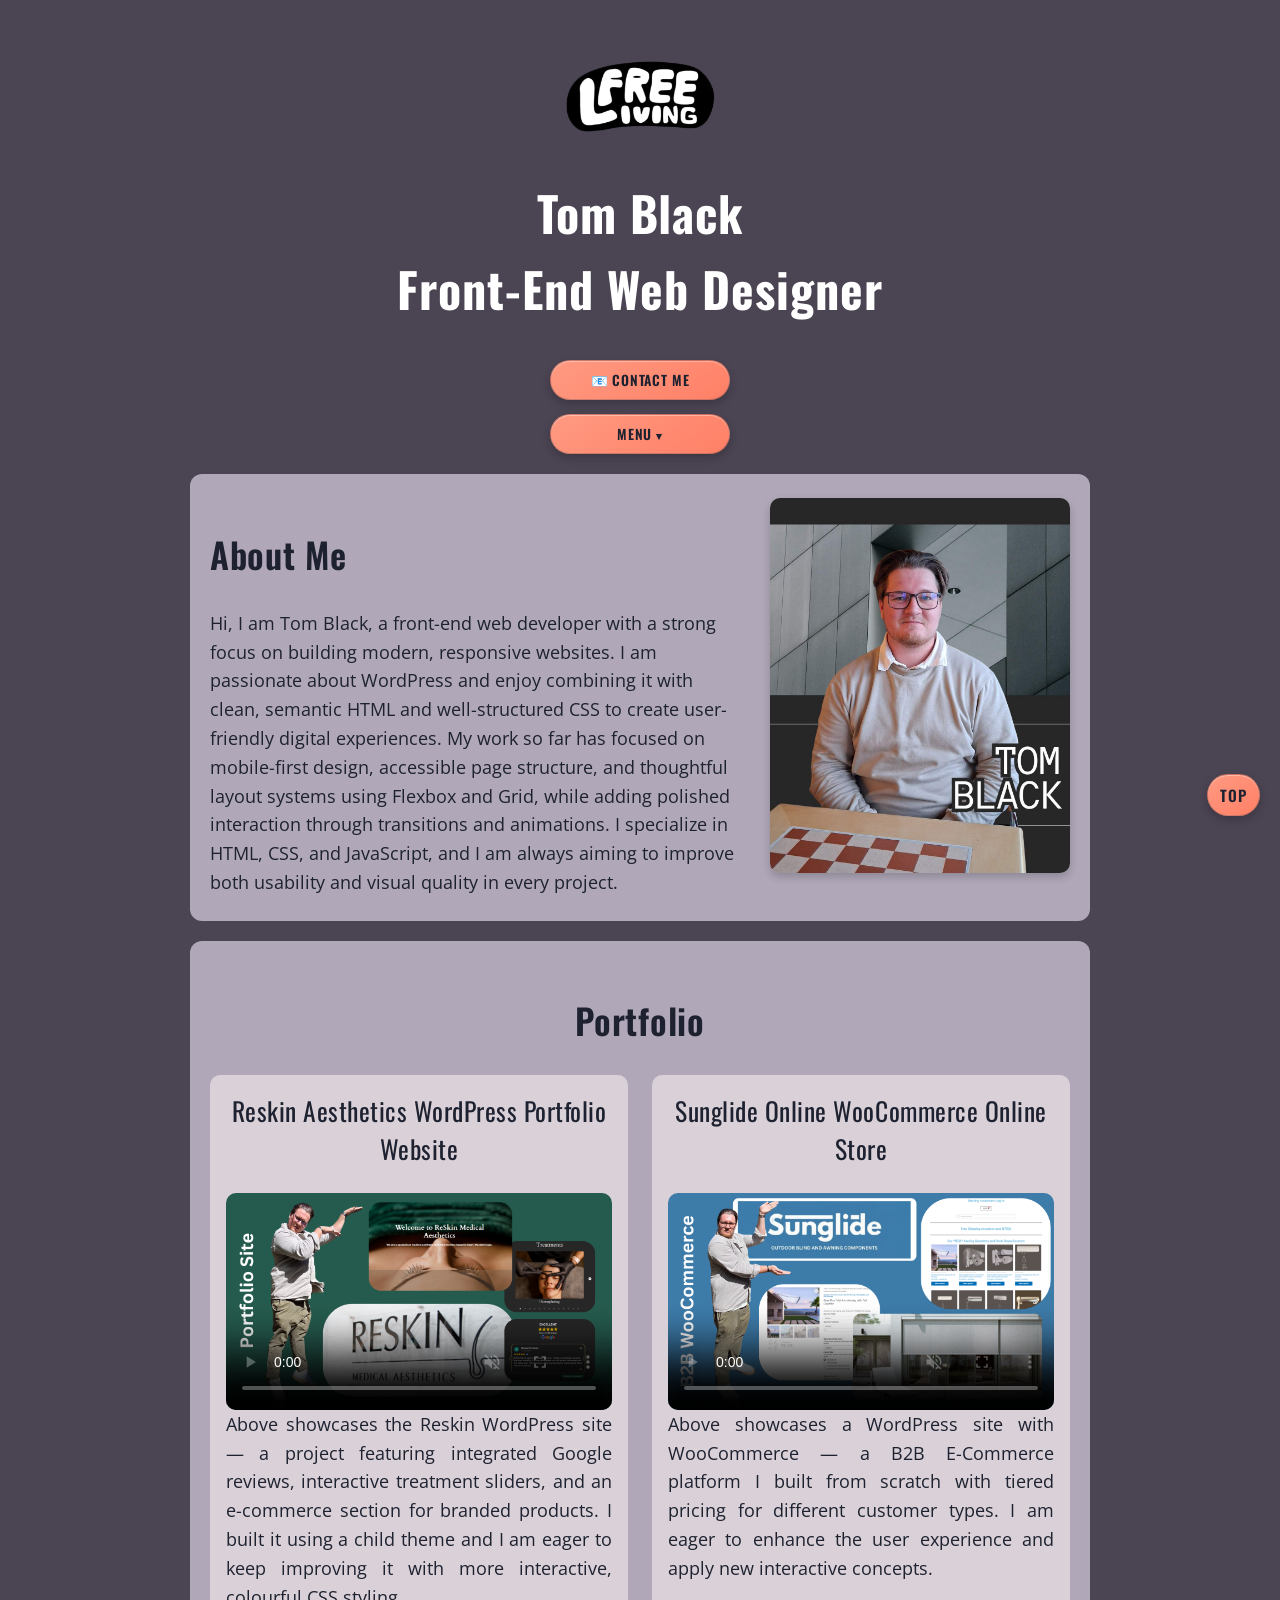
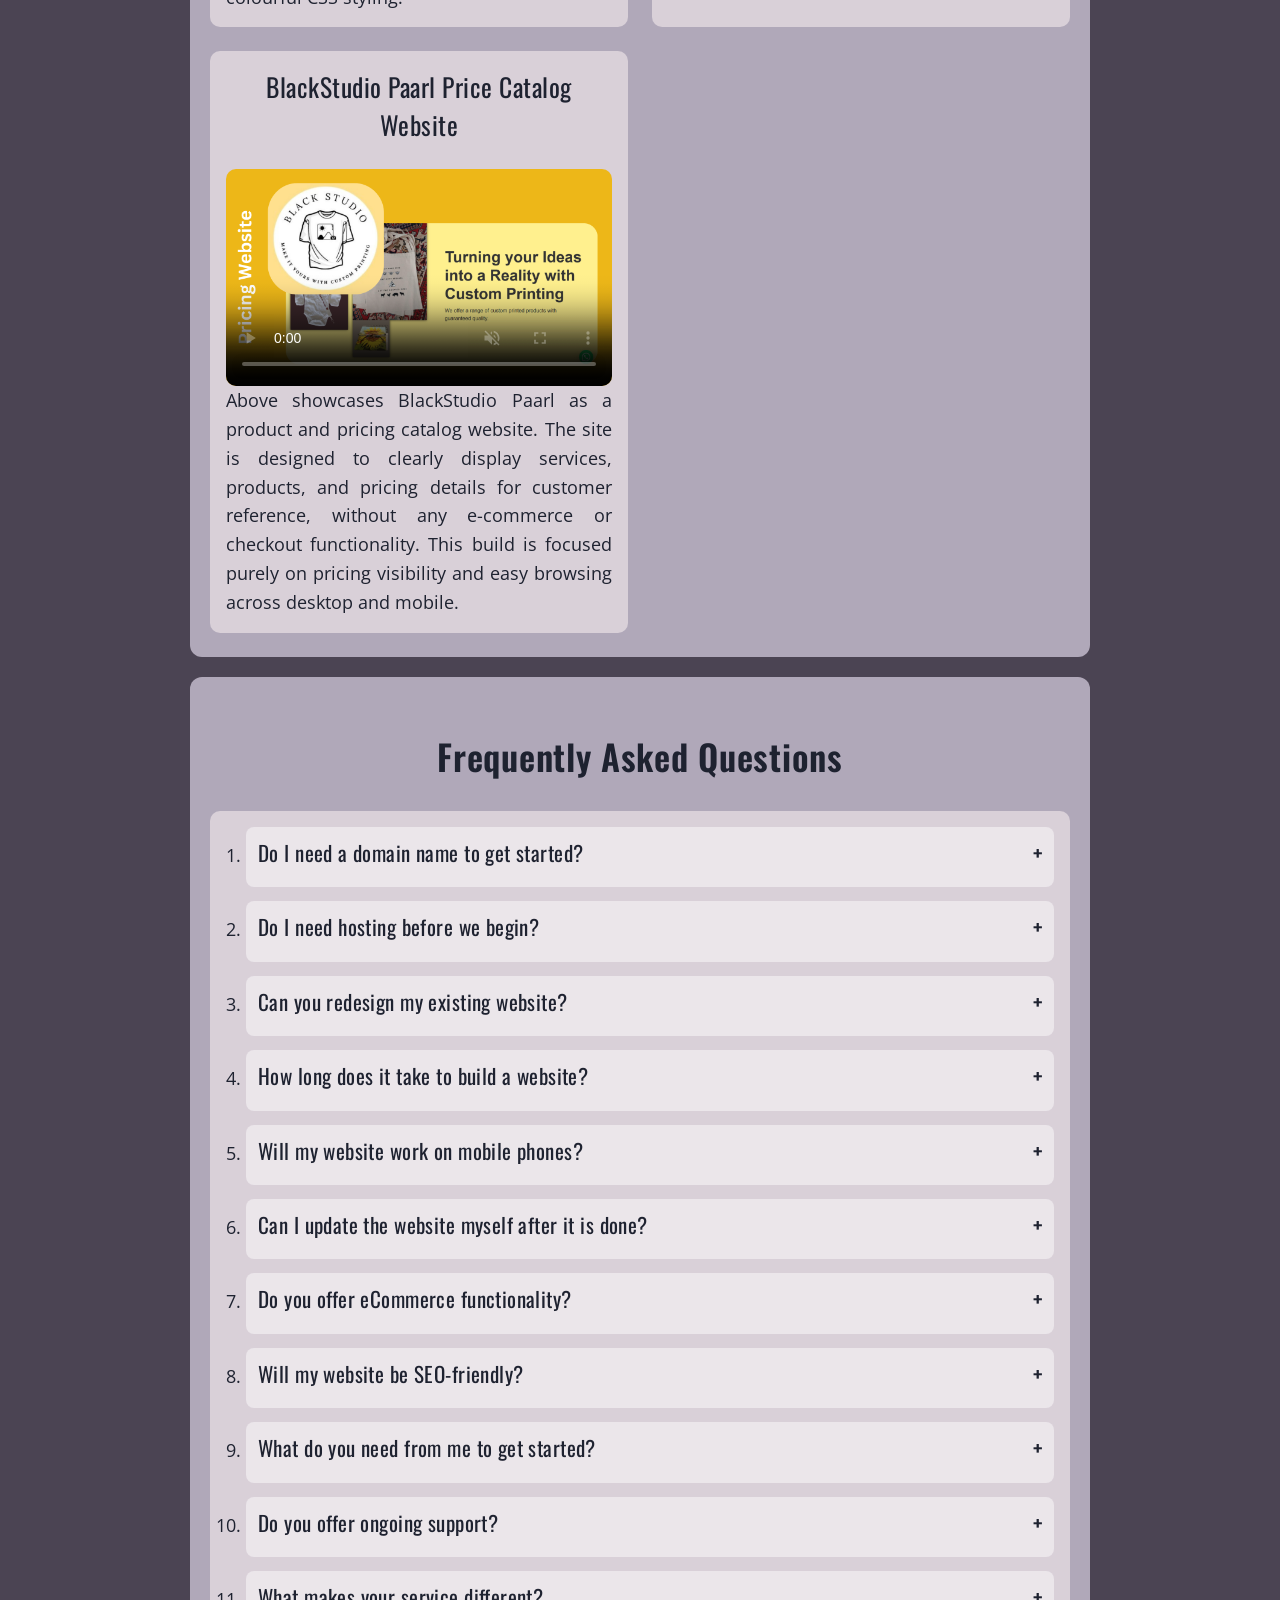
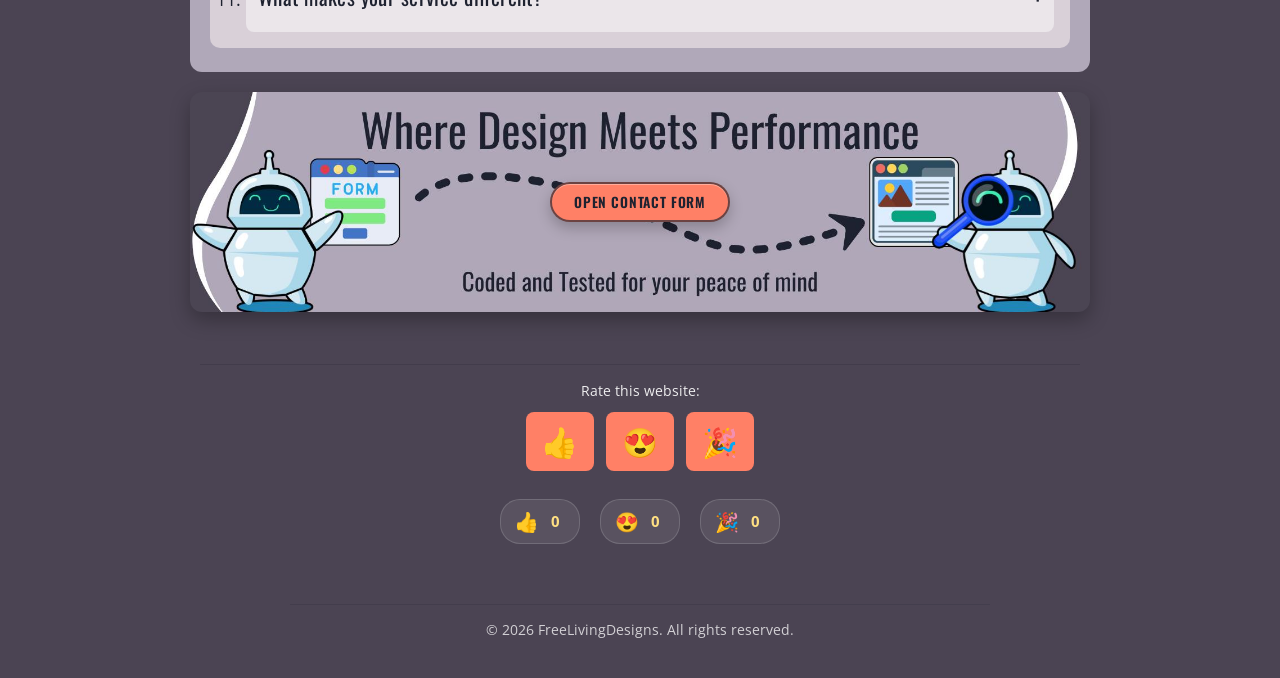
<file: index.html>
<!DOCTYPE html>
<html lang="en">
<head>
  <meta charset="UTF-8">
  <meta name="viewport" content="width=device-width, initial-scale=1.0">
  <link rel="preconnect" href="https://fonts.googleapis.com">
  <link rel="preconnect" href="https://fonts.gstatic.com" crossorigin>
  <link rel="stylesheet" href="https://fonts.googleapis.com/css2?family=Oswald:wght@400;600;700&family=Open+Sans:ital,wght@0,400;0,600;1,400&display=swap">
  <link rel="stylesheet" href="styles.css">
  <title>FreeLivingDesigns Portfolio Site</title>
</head>
<body id="top">
<a class="skip-link" href="#main-content">Skip to main content</a>
<span id="menu-closed" class="menu-state" aria-hidden="true"></span>
<span id="menu-open" class="menu-state" aria-hidden="true"></span>
<!-- site logo -->
<img src="images/freelivinglogo.png" alt="FreeLivingDesigns Logo" class="logo" decoding="async">
  
<!-- Header with site title and navigation -->
  <header>
    <h1>Tom Black <br>
        Front-End Web Designer</h1>
    <nav aria-label="Primary">
      <ul class="nav-list">
        <li><button id="contact-btn" class="nav-btn" style="margin: 0; padding: 8px 14px; background: linear-gradient(145deg, #ff9a82, #FF8066); color: #1E2230; border: none; border-radius: 999px; font-size: 0.86rem; font-weight: 600; cursor: pointer; box-shadow: 0 4px 10px rgba(0, 0, 0, 0.2), inset 0 1px 0 rgba(255, 255, 255, 0.35); transition: all 0.2s ease; font-family: 'Oswald', 'Arial Narrow', Arial, sans-serif; letter-spacing: 0.06em; text-transform: uppercase; border: 1px solid rgba(30, 34, 48, 0.22);">📧 Contact Me</button></li>
        <li class="nav-dropdown">
          <a class="menu-toggle menu-toggle-open" href="#menu-open" aria-haspopup="true">Menu</a>
          <a class="menu-toggle menu-toggle-close" href="#menu-closed" aria-haspopup="true">Menu</a>
          <ul class="dropdown-list">
            <li><a href="#about">About Me</a></li>
            <li><a href="#portfolio">Portfolio</a></li>
            <li><a href="#faq">FAQ</a></li>
          </ul>
        </li>
      </ul>
    </nav>
  </header>

  <main id="main-content">
    <!-- About Me section -->
  <section id="about">
    <div class="about-text">
      <h2>About Me</h2>
      <p>Hi, I am Tom Black, a front-end web developer with a strong focus on building modern, responsive websites. I am passionate about WordPress and enjoy combining it with clean, semantic HTML and well-structured CSS to create user-friendly digital experiences. My work so far has focused on mobile-first design, accessible page structure, and thoughtful layout systems using Flexbox and Grid, while adding polished interaction through transitions and animations. I specialize in HTML, CSS, and JavaScript, and I am always aiming to improve both usability and visual quality in every project.</p>
    </div>
    <img src="images/tom.jpg" alt="Tom Black, a front-end web designer with glasses and reddish-brown hair, sitting at a table in a modern office with geometric wall panels. He wears a light beige sweater over a white collared shirt and has a composed, professional expression. A red and white checkered board is visible on the table in front of him. Text reading TOM BLACK appears to the right of his image." class="profile-image" loading="lazy" decoding="async">
  </section>
    <!-- Portfolio section -->
<section id="portfolio">
  <h2>Portfolio</h2>
  <div class="portfolio-grid">

    <!-- Project 1 -->
    <article class="project-card">
      <h3>Reskin Aesthetics WordPress Portfolio Website</h3>
      <figure>
        <video controls loop muted preload="metadata" poster="images/reskin-cover.png">
          <source src="videos/reskin.mp4" type="video/mp4">
          Your browser does not support video playback.
        </video>
        <figcaption>Above showcases the Reskin WordPress site — a project featuring integrated Google reviews, interactive treatment sliders, and an e-commerce section for branded products. I built it using a child theme and I am eager to keep improving it with more interactive, colourful CSS styling.</figcaption>
      </figure>
    </article>

    <!-- Project 2 -->
    <article class="project-card">
      <h3>Sunglide Online WooCommerce Online Store</h3>
      <figure>
        <video controls loop muted preload="metadata" poster="images/sunglide-cover.png">
          <source src="videos/sunglideonline.mp4" type="video/mp4">
          Your browser does not support video playback.
        </video>
        <figcaption>Above showcases a WordPress site with WooCommerce — a B2B E-Commerce platform I built from scratch with tiered pricing for different customer types. I am eager to enhance the user experience and apply new interactive concepts.</figcaption>
      </figure>
    </article>

    <!-- Project 3 -->
    <article class="project-card">
      <h3>BlackStudio Paarl Price Catalog Website</h3>
      <figure>
        <video controls loop muted preload="metadata" poster="images/Blackstudiopaarl-cover.png">
          <source src="videos/Blackstudio.mp4" type="video/mp4">
          Your browser does not support video playback.
        </video>
        <figcaption>Above showcases BlackStudio Paarl as a product and pricing catalog website. The site is designed to clearly display services, products, and pricing details for customer reference, without any e-commerce or checkout functionality. This build is focused purely on pricing visibility and easy browsing across desktop and mobile.</figcaption>
      </figure>
    </article>

  </div>
</section>

<!-- FAQ section -->
<section id="faq">
  <h2>Frequently Asked Questions</h2>
  <div class="faq-box">
    <ol class="faq-list">
      <li>
        <h3>Do I need a domain name to get started?</h3>
        <p>Not at all. I can help you secure a domain through a trusted provider, or work with your existing domain if you already have one. Whether you are starting fresh or rebuilding, I have got you covered.</p>
      </li>
      <li>
        <h3>Do I need hosting before we begin?</h3>
        <p>No. I will guide you through the best hosting options based on your needs and budget. If you already have hosting, I can use that too.</p>
      </li>
      <li>
        <h3>Can you redesign my existing website?</h3>
        <p>Absolutely. If your current site feels outdated or underperforms, I can rebuild it into a modern, high-converting design while keeping what works.</p>
      </li>
      <li>
        <h3>How long does it take to build a website?</h3>
        <p>Most websites are completed within 5-10 working days, depending on the size and complexity of the project.</p>
      </li>
      <li>
        <h3>Will my website work on mobile phones?</h3>
        <p>Yes. Every website is fully responsive and optimized for mobile, tablet, and desktop devices.</p>
      </li>
      <li>
        <h3>Can I update the website myself after it is done?</h3>
        <p>Definitely. I build user-friendly websites, especially with WordPress, and I can show you exactly how to make updates yourself.</p>
      </li>
      <li>
        <h3>Do you offer eCommerce functionality?</h3>
        <p>Yes. I can set up a full online store, including products, payments, and order management using WooCommerce.</p>
      </li>
      <li>
        <h3>Will my website be SEO-friendly?</h3>
        <p>Yes. Your website will be built with SEO best practices to help you rank better on Google and attract more traffic.</p>
      </li>
      <li>
        <h3>What do you need from me to get started?</h3>
        <p>Just the basics: your business info, any images or content you have, and a general idea of your style. If you do not have content yet, I can help with that too.</p>
      </li>
      <li>
        <h3>Do you offer ongoing support?</h3>
        <p>Yes. I offer ongoing support and maintenance to keep your website running smoothly after launch.</p>
      </li>
      <li>
        <h3>What makes your service different?</h3>
        <p>I focus on clean, modern design that actually converts visitors into customers. This is not just a pretty website, but one that works for your business.</p>
      </li>
    </ol>
  </div>
</section>
  </main>

  <section id="contact-banner" class="contact-banner" aria-label="Contact form call to action">
    <div class="contact-banner-content">
      <a class="nav-btn" href="contact/contact.html?ref=banner" aria-label="Open contact form page">Open Contact Form</a>
    </div>
  </section>


  <!-- Footer section -->
  <footer id="footer-feedback">
    <div class="feedback-section">
      <p class="feedback-label">Rate this website:</p>
      <div class="feedback-buttons">
        <button class="emoji-btn" data-emoji="👍" title="Thumbs Up">👍</button>
        <button class="emoji-btn" data-emoji="😍" title="Excited">😍</button>
        <button class="emoji-btn" data-emoji="🎉" title="Party">🎉</button>
      </div>
      <div class="emoji-counters">
        <div class="counter" id="counter-up"><span class="emoji-icon">👍</span> <span class="count">0</span></div>
        <div class="counter" id="counter-excited"><span class="emoji-icon">😍</span> <span class="count">0</span></div>
        <div class="counter" id="counter-party"><span class="emoji-icon">🎉</span> <span class="count">0</span></div>
      </div>
      <p id="vote-session-message" class="vote-session-message" aria-live="polite"></p>
    </div>
    <p class="copyright">&copy; 2026 FreeLivingDesigns. All rights reserved.</p>
  </footer>



  <a id="scroll-step" class="scroll-top scroll-top-stage1" href="#scroll-step" aria-label="Activate scroll to top">Top</a>
  <a class="scroll-top scroll-top-stage2" href="#top" aria-label="Scroll back to top">↑ Top</a>
  <script src="script.js"></script>
</body>
</html>
</file>
<file: styles.css>
:root {
  --hero-color: #845EC2;
  --main-bg: #4B4453;
  --subsection-bg: #B0A8B9;
  --button-color: #FF8066;
  --text-color: #FFFFFF;
  --text-on-light: #1E2230;
  --text-on-button: #1E2230;
  --focus-color: #FFE082;
}

* {
  box-sizing: border-box;
}

html {
  scroll-behavior: smooth;
}

/* ─── ANIMATIONS ─── */
@keyframes fadeIn {
  from {
    opacity: 0;
    transform: translateY(20px);
  }
  to {
    opacity: 1;
    transform: translateY(0);
  }
}

@keyframes gratitudeFlash {
  0% {
    opacity: 0;
    transform: scale(0.8);
  }
  25% {
    opacity: 1;
    transform: scale(1.08);
  }
  100% {
    opacity: 1;
    transform: scale(1);
  }
}

@keyframes revealFeedbackForm {
  from {
    opacity: 0;
    transform: translateY(12px);
  }
  to {
    opacity: 1;
    transform: translateY(0);
  }
}

@keyframes celebrationFloat {
  0% {
    opacity: 1;
    transform: translateY(0) scale(1);
  }
  70% {
    opacity: 1;
  }
  100% {
    opacity: 0;
    transform: translateY(-100vh) scale(0.5) rotate(360deg);
  }
}

/* ─── BASE / MOBILE-FIRST ─── */
body {
  margin: 0;
  padding: 14px;
  font-family: 'Open Sans', 'Segoe UI', Helvetica, Arial, sans-serif;
  font-size: clamp(1rem, 1.8vw, 1.125rem);
  text-align: center;
  background-color: var(--main-bg);
  color: var(--text-color);
}

.logo {
  max-width: 120px;
  height: auto;
  display: block;
  margin: 20px auto;
}

.hero {
  max-width: 1000px;
  margin: 0 auto 24px;
  padding: 28px 20px;
  background-color: var(--hero-color);
  border-radius: 12px;
}

header {
  line-height: 1.6;
}

h1,
h2,
h3 {
  font-family: 'Oswald', 'Arial Narrow', Arial, sans-serif;
  letter-spacing: 0.02em;
}

h1 {
  font-size: clamp(1.8rem, 5vw, 3rem);
  font-weight: 700;
}

h2 {
  font-size: clamp(1.4rem, 3.5vw, 2.2rem);
  font-weight: 600;
}

h3 {
  font-size: clamp(1.1rem, 2.5vw, 1.6rem);
  font-weight: 400;
}

h1,
h2,
h3,
p,
figcaption,
li,
a {
  color: inherit;
}

header,
footer {
  color: var(--text-color);
}

.menu-state {
  position: fixed;
  top: 0;
  left: 0;
  width: 0;
  height: 0;
}

nav > ul {
  list-style: none;
  padding: 0;
  margin: 0 auto;
  display: flex;
  flex-direction: column;
  align-items: center;
  justify-content: center;
  gap: 8px;
  flex-wrap: nowrap;
}

nav a,
.menu-toggle {
  display: inline-block;
  text-decoration: none;
  padding: 8px 14px;
  border-radius: 999px;
  background: linear-gradient(145deg, #ff9a82, var(--button-color));
  border: 1px solid rgba(30, 34, 48, 0.22);
  color: var(--text-on-button);
  font-family: 'Oswald', 'Arial Narrow', Arial, sans-serif;
  font-weight: 600;
  font-size: 0.86rem;
  letter-spacing: 0.06em;
  text-transform: uppercase;
  box-shadow: 0 4px 10px rgba(0, 0, 0, 0.2), inset 0 1px 0 rgba(255, 255, 255, 0.35);
  transition: filter 0.2s ease, transform 0.2s ease, box-shadow 0.2s ease;
}

.nav-btn {
  display: inline-block;
  width: 180px;
  padding: 8px 14px;
  border-radius: 999px;
  background: linear-gradient(145deg, #ff9a82, var(--button-color));
  border: 1px solid rgba(30, 34, 48, 0.22);
  color: var(--text-on-button);
  font-family: 'Oswald', 'Arial Narrow', Arial, sans-serif;
  font-weight: 600;
  font-size: 0.86rem;
  letter-spacing: 0.06em;
  text-transform: uppercase;
  box-shadow: 0 4px 10px rgba(0, 0, 0, 0.2), inset 0 1px 0 rgba(255, 255, 255, 0.35);
  transition: filter 0.2s ease, transform 0.2s ease, box-shadow 0.2s ease;
  cursor: pointer;
  text-align: center;
}

.nav-dropdown {
  width: 180px;
  position: relative;
}

.menu-toggle {
  cursor: pointer;
  width: 100%;
  text-align: center;
}

.menu-toggle-close {
  display: none;
}

.menu-toggle::after {
  content: " \25be";
  font-size: 0.78em;
}

#menu-open:target ~ header .menu-toggle::after {
  content: " \25b4";
}

#menu-open:target ~ header .menu-toggle-open {
  display: none;
}

#menu-open:target ~ header .menu-toggle-close {
  display: inline-block;
}

.dropdown-list {
  position: absolute;
  top: calc(100% + 8px);
  left: 0;
  min-width: 100%;
  list-style: none;
  margin: 0;
  padding: 8px;
  display: flex;
  flex-direction: column;
  gap: 8px;
  background: rgba(75, 68, 83, 0.96);
  border: 1px solid rgba(255, 255, 255, 0.2);
  border-radius: 12px;
  box-shadow: 0 14px 26px rgba(0, 0, 0, 0.35);
  z-index: 50;
  opacity: 0;
  visibility: hidden;
  pointer-events: none;
  transform: translateY(-6px);
  transition: opacity 0.18s ease, transform 0.18s ease, visibility 0s linear 0.18s;
}

#menu-open:target ~ header .dropdown-list {
  opacity: 1;
  visibility: visible;
  pointer-events: initial;
  transform: translateY(0);
  transition: opacity 0.18s ease, transform 0.18s ease;
}

.dropdown-list a {
  display: block;
  width: 100%;
  box-sizing: border-box;
  text-align: center;
}

/* Fallback for older browsers without flex gap support. */
@supports not (gap: 1rem) {
  nav > ul > li + li {
    margin-top: 14px;
  }
}

nav a:hover,
nav a:focus-visible,
.menu-toggle:hover,
.menu-toggle:focus-visible,
.nav-btn:hover,
.nav-btn:focus-visible {
  filter: brightness(1.04);
  transform: translateY(-3px);
  box-shadow: 0 8px 16px rgba(0, 0, 0, 0.25), inset 0 1px 0 rgba(255, 255, 255, 0.38);
}

nav a:active,
.menu-toggle:active,
.nav-btn:active {
  transform: translateY(-1px);
}

a:focus-visible,
button:focus-visible,
input[type="button"]:focus-visible,
input[type="submit"]:focus-visible,
.menu-toggle:focus-visible {
  outline: 3px solid var(--focus-color);
  outline-offset: 2px;
}

main {
  max-width: 900px;
  margin: 0 auto;
}

section {
  margin: 20px 0;
  padding: 20px 14px;
  background-color: var(--subsection-bg);
  color: var(--text-on-light);
  border-radius: 12px;
  animation: fadeIn 0.6s ease both;
}

/* ─── ABOUT SECTION ─── */
#about {
  display: flex;
  flex-direction: column;
  align-items: center;
  gap: 20px;
}

.about-text {
  text-align: center;
}

/* ─── PORTFOLIO SECTION ─── */

.portfolio-grid {
  display: grid;
  grid-template-columns: 1fr;
  gap: 24px;
  margin-top: 20px;
}

.project-card {
  background-color: #D9D0D8;
  border-radius: 10px;
  padding: 16px;
  text-align: left;
  transition: transform 0.25s ease, box-shadow 0.25s ease;
}

.project-card:hover {
  transform: translateY(-4px);
  box-shadow: 0 8px 20px rgba(0, 0, 0, 0.25);
}

.project-card h3 {
  margin-top: 0;
  text-align: center;
}

video {
  width: 100%;
  height: auto;
  border-radius: 10px;
  display: block;
  position: relative;
  z-index: 10;
}

.profile-image {
  max-width: 260px;
  width: 100%;
  height: auto;
  border-radius: 10px;
  box-shadow: 0 4px 8px rgba(0, 0, 0, 0.2);
  display: block;
  flex-shrink: 0;
}

p,
figcaption {
  line-height: 1.6;
  max-width: 700px;
  margin: 0 auto;
}

figcaption {
  text-align: justify;
}

figure {
  margin: 0;
}

/* ─── FAQ SECTION ─── */
.faq-box {
  background-color: #d9d0d8;
  border-radius: 10px;
  padding: 16px;
  text-align: left;
  margin-top: 14px;
}

.faq-list {
  margin: 0;
  padding-left: 20px;
  display: grid;
  gap: 14px;
}

.faq-list li {
  background: rgba(255, 255, 255, 0.45);
  border-radius: 8px;
  padding: 12px;
}

.faq-list h3 {
  margin: 0 0 8px;
  font-size: 1rem;
  line-height: 1.35;
}

.faq-question {
  cursor: pointer;
  user-select: none;
  display: flex;
  align-items: center;
  justify-content: space-between;
}

.faq-question::after {
  content: "+";
  font-weight: 700;
  margin-left: 10px;
}

.faq-question.is-open::after {
  content: "-";
}

.faq-question:focus-visible {
  outline: 2px solid var(--focus-color);
  outline-offset: 3px;
  border-radius: 4px;
}

.faq-list p {
  margin: 0;
  max-width: none;
  text-align: left;
}

.skip-link {
  position: absolute;
  left: 12px;
  top: -48px;
  z-index: 1000;
  background: #111;
  color: #fff;
  padding: 10px 12px;
  border-radius: 8px;
  text-decoration: none;
}

.skip-link:focus {
  top: 12px;
}

/* ─── SCROLL-TO-TOP ─── */
.scroll-top {
  position: fixed;
  right: 16px;
  bottom: 72px;
  z-index: 5;
  display: inline-block;
  padding: 7px 10px;
  border-radius: 999px;
  background: linear-gradient(145deg, #ff9a82, var(--button-color));
  border: 1px solid rgba(30, 34, 48, 0.22);
  color: var(--text-on-button);
  font-family: 'Oswald', 'Arial Narrow', Arial, sans-serif;
  font-weight: 600;
  font-size: 0.85rem;
  letter-spacing: 0.06em;
  text-transform: uppercase;
  text-decoration: none;
  box-shadow: 0 4px 10px rgba(0, 0, 0, 0.2), inset 0 1px 0 rgba(255, 255, 255, 0.35);
  transition: filter 0.2s ease, transform 0.2s ease, box-shadow 0.2s ease;
}

.scroll-top-stage2 {
  opacity: 0;
  pointer-events: none;
  background: linear-gradient(145deg, #6fcb8f, #4ea86e);
  border: 1px solid rgba(18, 78, 39, 0.45);
}

#scroll-step:target {
  opacity: 0;
  pointer-events: none;
}

#scroll-step:target + .scroll-top-stage2 {
  opacity: 1;
  pointer-events: initial;
}

.scroll-top:hover,
.scroll-top:focus-visible {
  filter: brightness(1.04);
  transform: translateY(-3px);
  box-shadow: 0 8px 16px rgba(0, 0, 0, 0.25), inset 0 1px 0 rgba(255, 255, 255, 0.38);
}

.scroll-top:active {
  transform: translateY(-1px);
}

.contact-banner {
  max-width: 900px;
  margin: 8px auto 20px;
  border-radius: 12px;
  overflow: hidden;
  background-image: url('images/contact-banner-desktop.jpg');
  background-size: cover;
  background-position: center;
  min-height: 220px;
  display: flex;
  align-items: center;
  justify-content: center;
  box-shadow: 0 8px 20px rgba(0, 0, 0, 0.28);
}

.contact-banner-content {
  text-align: center;
  padding: 20px;
}

.contact-banner .nav-btn {
  text-decoration: none;
  background: rgb(255, 128, 102);
  border: 2px solid rgba(30, 34, 48, 0.65);
  box-shadow: 0 6px 14px rgba(0, 0, 0, 0.22), inset 0 1px 0 rgba(255, 255, 255, 0.35);
}

@media (max-width: 639px) {
  .contact-banner {
    background-image: url('images/contact-banner-mobile.jpg');
  }
}

/* ─── FOOTER ─── */
footer {
  text-align: center;
  margin: 20px auto 0;
  max-width: 900px;
  padding: 14px 10px;
}

/* ─── FEEDBACK OVERLAY ─── */
.feedback-section {
  margin-top: 18px;
  padding-top: 14px;
  border-top: 1px solid rgba(30, 34, 48, 0.2);
  text-align: center;
}

.feedback-label {
  display: block;
  width: 100%;
  max-width: none;
  font-size: 0.9rem;
  margin: 0 0 10px 0;
  opacity: 0.9;
  text-align: center;
}

.feedback-buttons {
  display: flex;
  justify-content: center;
  gap: 12px;
  flex-wrap: wrap;
}

.emoji-btn {
  display: inline-block;
  font-size: 1.8rem;
  text-decoration: none;
  transition: transform 0.2s ease, filter 0.2s ease;
  cursor: pointer;
}

.emoji-btn:hover {
  transform: scale(1.3) rotate(5deg);
  filter: drop-shadow(0 4px 8px rgba(255, 128, 102, 0.4));
}

.emoji-btn:focus-visible {
  outline: 2px solid var(--focus-color);
  outline-offset: 4px;
  border-radius: 4px;
}

.emoji-btn:active {
  transform: scale(1.15);
}

/* Emoji counters display */
.emoji-counters {
  display: flex;
  justify-content: center;
  gap: 20px;
  flex-wrap: wrap;
  margin-top: 16px;
  padding-top: 12px;
  padding-bottom: 8px;
}

.counter {
  display: flex;
  align-items: center;
  gap: 6px;
  padding: 8px 14px;
  background-color: rgba(255, 255, 255, 0.08);
  border-radius: 20px;
  font-size: 0.95rem;
  font-weight: 600;
  border: 1px solid rgba(255, 255, 255, 0.15);
}

.emoji-icon {
  font-size: 1.2rem;
  display: inline-block;
}

.counter .count {
  color: var(--focus-color);
  font-weight: 700;
  min-width: 20px;
  text-align: center;
}

.vote-session-message {
  min-height: 1.25rem;
  margin: 8px auto 0;
  font-size: 0.9rem;
  color: var(--focus-color);
  font-weight: 600;
  display: block;
  text-align: center;
  width: fit-content;
  max-width: 100%;
}

/* Copyright styling at footer bottom */
.copyright {
  margin-top: 24px;
  padding-top: 14px;
  border-top: 1px solid rgba(30, 34, 48, 0.2);
  font-size: 0.85rem;
  opacity: 0.75;
  color: var(--text-color);
}

.feedback-overlay {
  position: fixed;
  inset: 0;
  z-index: 1200;
  display: flex;
  justify-content: center;
  align-items: center;
  padding: 16px;
  background: rgba(30, 34, 48, 0.84);
  opacity: 0;
  visibility: hidden;
  pointer-events: none;
}

.feedback-overlay:target {
  opacity: 1;
  visibility: visible;
  pointer-events: initial;
}

.feedback-modal {
  width: min(560px, 100%);
  background: #efe7ef;
  color: #1e2230;
  border-radius: 14px;
  padding: 20px;
  box-shadow: 0 14px 32px rgba(0, 0, 0, 0.35);
  text-align: left;
}

.feedback-thanks {
  margin: 0;
  text-align: center;
  font-family: 'Oswald', 'Arial Narrow', Arial, sans-serif;
  font-size: clamp(1.45rem, 4vw, 2rem);
  animation: gratitudeFlash 1s ease;
}

.feedback-form {
  margin-top: 14px;
  opacity: 0;
  animation: revealFeedbackForm 0.3s ease 1s forwards;
}

.feedback-form label {
  display: block;
  font-weight: 600;
  margin-bottom: 8px;
}

.feedback-form textarea {
  width: 100%;
  border: 1px solid #8f8697;
  border-radius: 8px;
  padding: 10px;
  font: inherit;
  resize: vertical;
  min-height: 120px;
}

.feedback-actions {
  margin-top: 12px;
  display: flex;
  gap: 10px;
  justify-content: flex-end;
  flex-wrap: wrap;
}

.feedback-close {
  display: inline-block;
  text-decoration: none;
  padding: 10px 16px;
  border-radius: 8px;
  background: #d5cedb;
  color: #1e2230;
}

.feedback-close:hover,
.feedback-close:focus-visible {
  filter: brightness(1.03);
}

/* ─── FORM ELEMENTS ─── */
button,
input[type="button"],
input[type="submit"],
.btn,
.button {
  background-color: var(--button-color);
  color: var(--text-on-button);
  border: none;
  border-radius: 8px;
  padding: 10px 16px;
  font: inherit;
  cursor: pointer;
}

/* ─── TABLET (min-width: 640px) ─── */
@media (min-width: 640px) {
  body {
    padding: 20px;
  }

  .logo {
    max-width: 150px;
    margin: 30px auto;
  }

  section {
    padding: 24px 20px;
  }

  nav ul {
    gap: 14px;
  }

  .faq-list h3 {
    font-size: 1.17em;
  }

  nav a {
    padding: 11px 22px;
    font-size: 1rem;
  }

  .scroll-top {
    right: 20px;
    bottom: 84px;
    padding: 9px 12px;
    font-size: 0.95rem;
  }
}

/* ─── DESKTOP (min-width: 900px) ─── */
@media (min-width: 900px) {
  body {
    padding: 24px;
  }

  /* About: text left, image right */
  #about {
    flex-direction: row;
    align-items: flex-start;
    gap: 32px;
  }

  .about-text {
    flex: 1;
    text-align: left;
  }

  .profile-image {
    max-width: 300px;
  }

  /* Portfolio: 2-column grid */
  .portfolio-grid {
    grid-template-columns: 1fr 1fr;
  }
}
</file>
